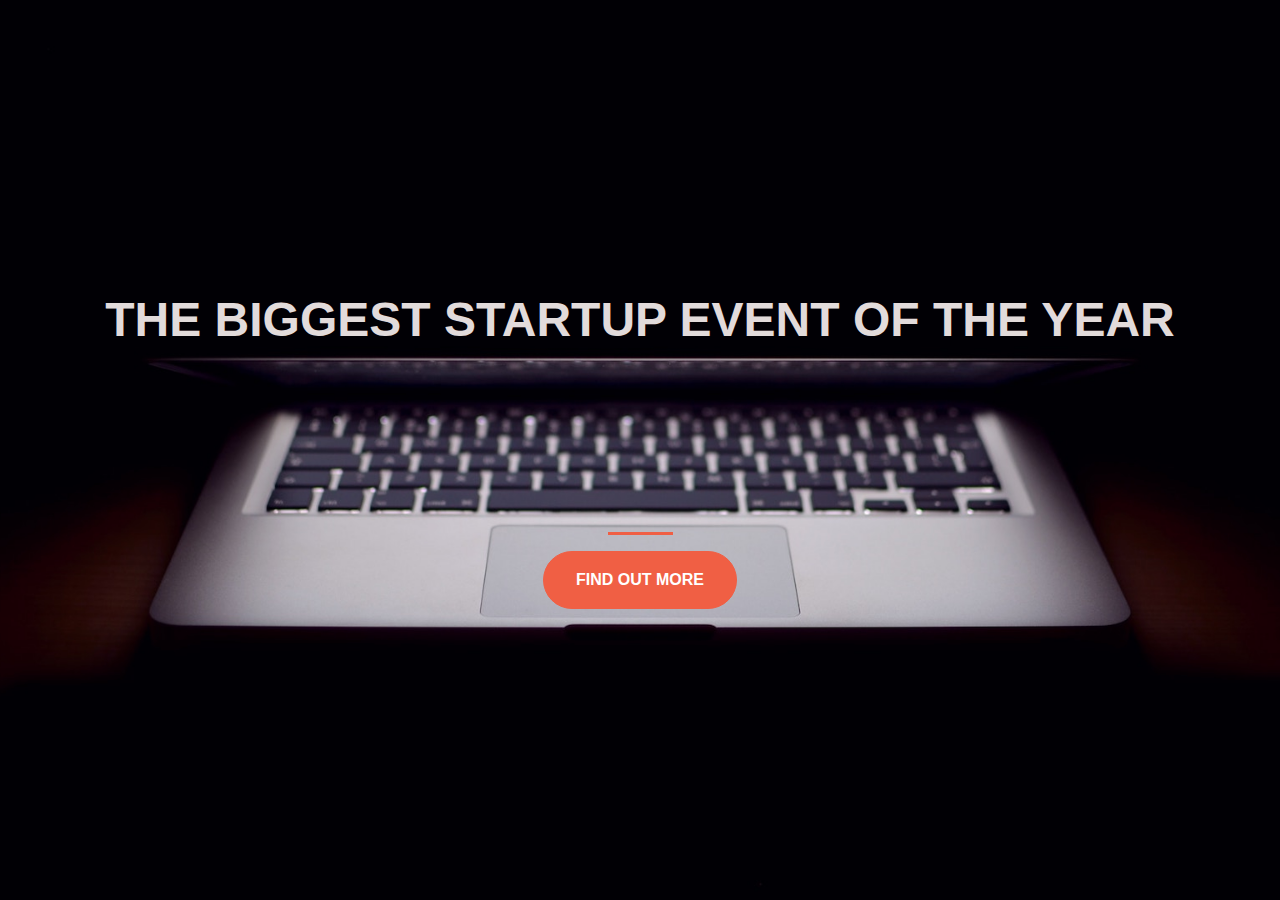
<file: index.html>
<!DOCTYPE html>
<html>
<head>
	<title>Startup</title>
	 <meta charset="utf-8">
    <meta name="viewport" content="width=device-width, initial-scale=1, shrink-to-fit=no">
	<link href="https://fonts.googleapis.com/css2?family=Montserrat:wght@300;700&display=swap" rel="stylesheet">
	<link rel="stylesheet" href="https://stackpath.bootstrapcdn.com/bootstrap/4.4.1/css/bootstrap.min.css" integrity="sha384-Vkoo8x4CGsO3+Hhxv8T/Q5PaXtkKtu6ug5TOeNV6gBiFeWPGFN9MuhOf23Q9Ifjh" crossorigin="anonymous">
	<link rel="stylesheet" type="text/css" href="style.css">
</head>
<body>
	<div class="container d-flex align-items-center h-100">
		<div class="row">
	<header class="text-center col-12">
	<h1 class="text-uppercase"><strong>The biggest startup event of the year</strong></h1>
</header>
<div class="buffer col-12"></div>
<section class="text-center col-12">
	<hr>
	<a href="https://us19.admin.mailchimp.com/landing-pages/preview-published?id=22314"><button class="btn btn-primary btn-xl">Find out more</button>
	</a>
</section>
</div>
</div>
	</body>
	</html>
</file>
<file: style.css>
body,
html {
	width: 100%;
	height: 100%;
    font-family:'Monsterrat' , sans-serif;
    background: url(header.jpg) no-repeat center center fixed; 
    -webkit-background-size: cover;
    -moz-background-size: cover;
    -o-background-size: cover;
    background-size: cover;
}
h1 {
	font-size: 3rem;
	color: #e2dbdb;
}
hr {
	border-color: #F05F44;
	border-width: 3px;
	max-width: 65px;
}
.buffer {
	height: 10rem;
}
.btn {
	font-weight: 700;
	border-radius: 300px;
	text-transform: uppercase;

}
.btn-primary {
	background-color: #F05F44;
	border-color:#F05F44;
}
.btn-primary:hover {
	background-color: #ee4b08;
	border-color: #ee4b08;
	border-width: 4px;
}
.btn-xl {
	padding: 1rem 2rem;
}
</file>
